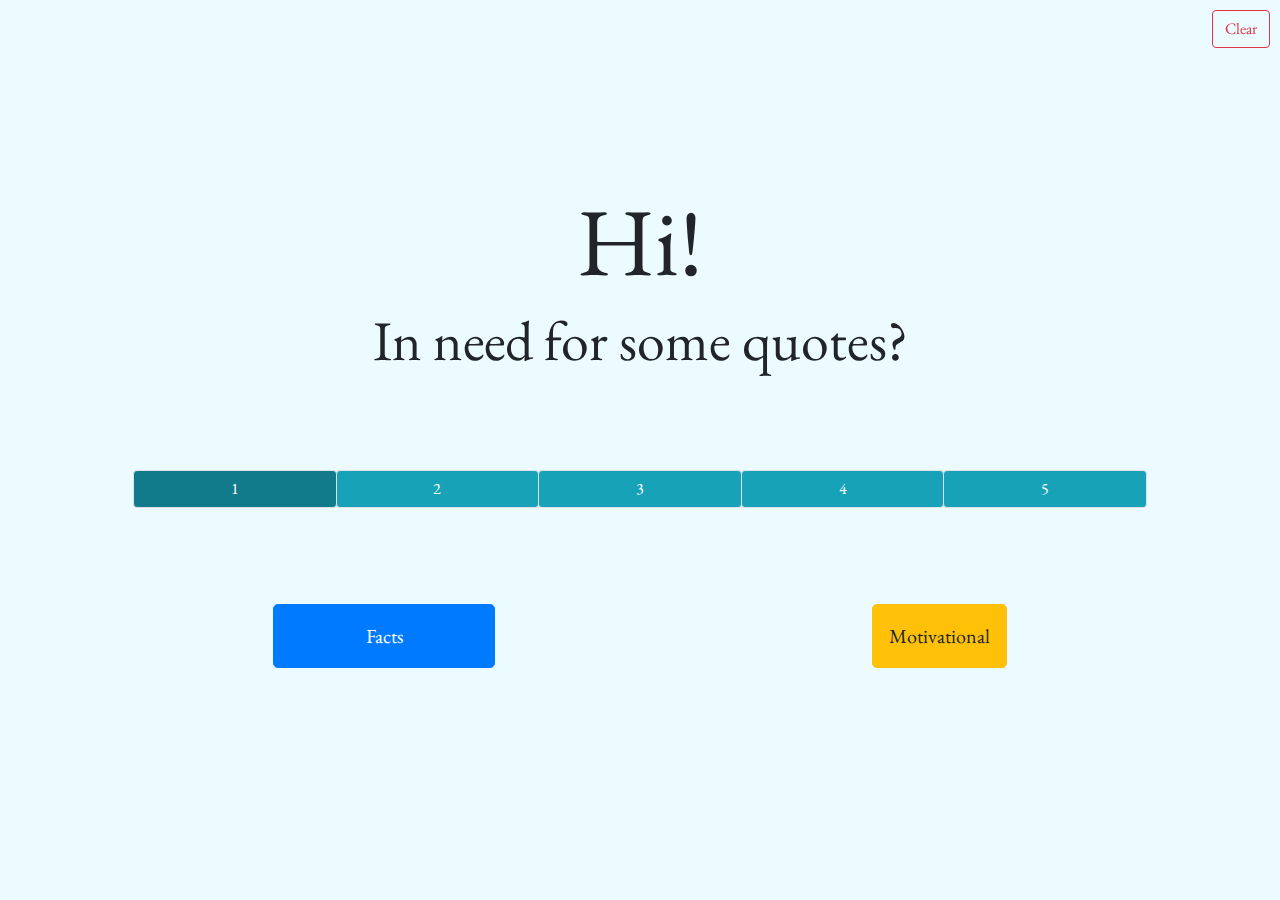
<file: index.html>
<!DOCTYPE html>
<html>
  <head>
    <!-- Required meta tags -->
    <meta charset="utf-8" />
    <meta name="viewport" content="width=device-width, initial-scale=1, shrink-to-fit=no" />

    <!-- Bootstrap CSS -->
    <link rel="stylesheet" href="https://stackpath.bootstrapcdn.com/bootstrap/4.3.1/css/bootstrap.min.css" integrity="sha384-ggOyR0iXCbMQv3Xipma34MD+dH/1fQ784/j6cY/iJTQUOhcWr7x9JvoRxT2MZw1T" crossorigin="anonymous" />
    <!-- font awesome -->
    <link rel="stylesheet" href="https://use.fontawesome.com/releases/v5.7.2/css/all.css" integrity="sha384-fnmOCqbTlWIlj8LyTjo7mOUStjsKC4pOpQbqyi7RrhN7udi9RwhKkMHpvLbHG9Sr" crossorigin="anonymous" />

    <link rel="stylesheet" href="css/main.css" />

    <!-- font -->
    <link href="https://fonts.googleapis.com/css?family=EB+Garamond" rel="stylesheet" />
    <title>Quote generator</title>
  </head>

  <body>
    <div class="container">
      <div class="row justify-content-center align-items-center">
        <div class="col">
          <h1 class="display-1 text-center">Hi!</h1>
          <h4 class="mb-5 display-4 text-center">In need for some quotes?</h4>
          <div class="btn-group btn-group-toggle d-flex py-5 pb-2 mx-5" data-toggle="buttons">
            <label class="howManyBtn btn btn-info active border rounded">
              <input type="radio" name="options" id="option1" autocomplete="off" checked />
              1
            </label>
            <label class="howManyBtn btn btn-info border rounded">
              <input type="radio" name="options" id="option2" autocomplete="off" />
              2
            </label>
            <label class="howManyBtn btn btn-info border rounded">
              <input type="radio" name="options" id="option3" autocomplete="off" />
              3
            </label>
            <label class="howManyBtn btn btn-info border rounded">
              <input type="radio" name="options" id="option4" autocomplete="off" />
              4
            </label>
            <label class="howManyBtn btn btn-info border rounded">
              <input type="radio" name="options" id="option5" autocomplete="off" />
              5
            </label>
          </div>
          <div class="pt-5 d-flex justify-content-around">
            <button type="button" class="btn btn-lg btn-primary p-3" id="factBtn">
              Facts
            </button>
            <button type="button" class="btn btn-lg btn-warning p-3" id="motBtn">
              Motivational
            </button>
          </div>
          <!-- div to hold the generated quotes -->
          <div class="quoteOutput lead text-center pt-5"></div>
          <div class="clearBtn">
            <button type="button" class="btn btn-outline-danger">
              Clear
            </button>
          </div>
        </div>
      </div>
    </div>

    <script src="./js/main.js"></script>
    <!-- Optional JavaScript -->
    <!-- jQuery first, then Popper.js, then Bootstrap JS -->
    <script src="https://code.jquery.com/jquery-3.3.1.slim.min.js" integrity="sha384-q8i/X+965DzO0rT7abK41JStQIAqVgRVzpbzo5smXKp4YfRvH+8abtTE1Pi6jizo" crossorigin="anonymous"></script>
    <script src="https://cdnjs.cloudflare.com/ajax/libs/popper.js/1.14.7/umd/popper.min.js" integrity="sha384-UO2eT0CpHqdSJQ6hJty5KVphtPhzWj9WO1clHTMGa3JDZwrnQq4sF86dIHNDz0W1" crossorigin="anonymous"></script>
    <script src="https://stackpath.bootstrapcdn.com/bootstrap/4.3.1/js/bootstrap.min.js" integrity="sha384-JjSmVgyd0p3pXB1rRibZUAYoIIy6OrQ6VrjIEaFf/nJGzIxFDsf4x0xIM+B07jRM" crossorigin="anonymous"></script>
  </body>
</html>
</file>
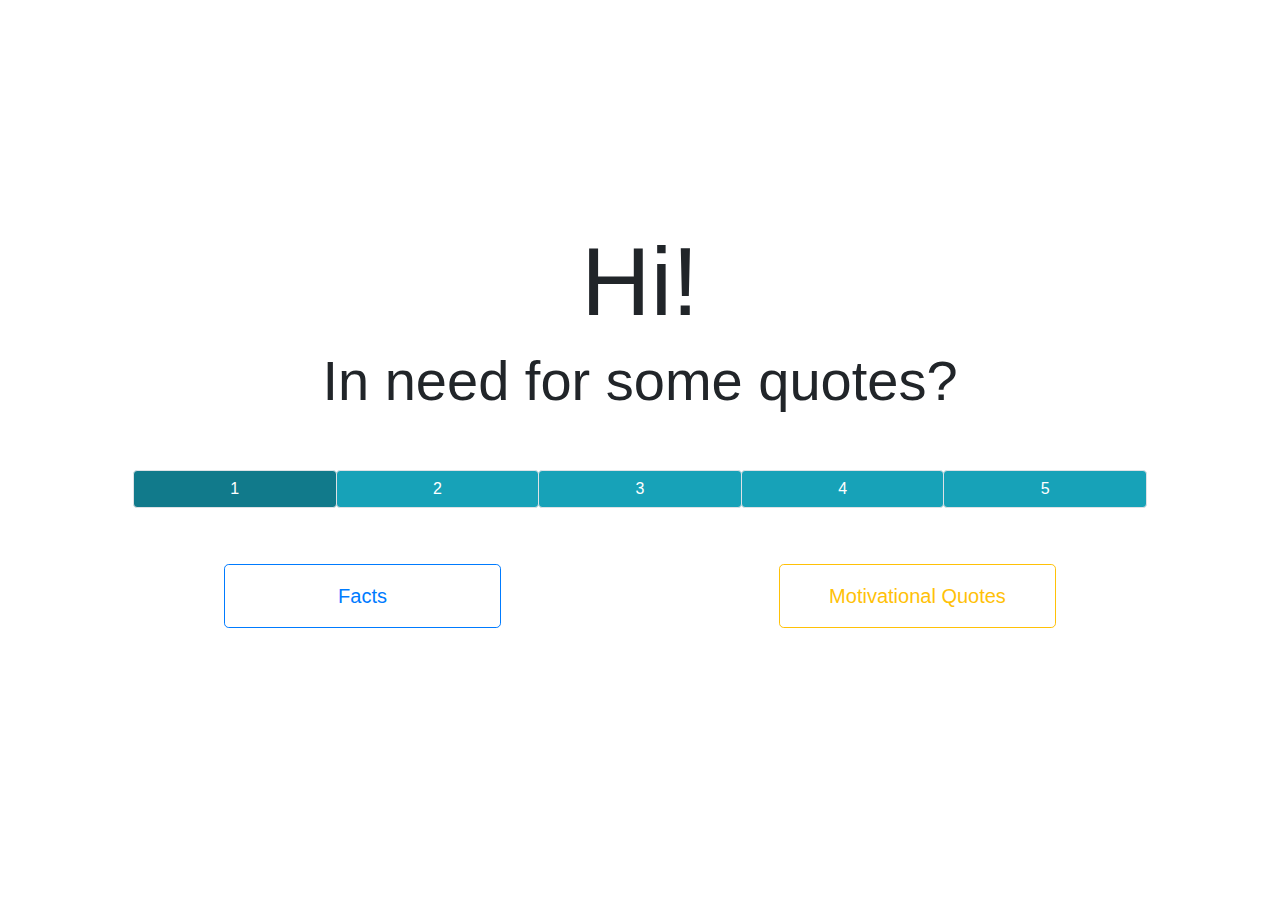
<file: html/index.html>
<!doctype html>
<html>

<head>
    <!-- Required meta tags -->
    <meta charset="utf-8">
    <meta name="viewport" content="width=device-width, initial-scale=1, shrink-to-fit=no">

    <!-- Bootstrap CSS -->
    <link rel="stylesheet" href="https://stackpath.bootstrapcdn.com/bootstrap/4.3.1/css/bootstrap.min.css" integrity="sha384-ggOyR0iXCbMQv3Xipma34MD+dH/1fQ784/j6cY/iJTQUOhcWr7x9JvoRxT2MZw1T" crossorigin="anonymous">
    <!-- font awesome -->
    <link rel="stylesheet" href="https://use.fontawesome.com/releases/v5.7.2/css/all.css"
    integrity="sha384-fnmOCqbTlWIlj8LyTjo7mOUStjsKC4pOpQbqyi7RrhN7udi9RwhKkMHpvLbHG9Sr" crossorigin="anonymous">

    <link rel="stylesheet" href="../style.css">

    <title>Quote generator</title>
</head>

<body>
    <div class="container">
        <div class="row justify-content-center align-items-center">
            <div class="col-12">
                <h1 class="display-1 text-center">Hi!</h1>
                <h4 class="display-4 text-center">In need for some quotes?</h4>
                <!-- <select class="custom-select">
                    <option selected>Open this select menu</option>
                    <option value="1">One</option>
                    <option value="2">Two</option>
                    <option value="3">Three</option>
                  </select> -->
                <div class="btn-group btn-group-toggle d-flex pt-5 pb-2 mx-5" data-toggle="buttons">
                    <label class="eventDel btn btn-info active border rounded">
                        <input type="radio" name="options" id="option1" autocomplete="off" checked> 1
                    </label>
                    <label class="eventDel btn btn-info border rounded">
                        <input type="radio" name="options" id="option2" autocomplete="off"> 2
                    </label>
                    <label class="eventDel btn btn-info border rounded">
                        <input type="radio" name="options" id="option3" autocomplete="off"> 3
                    </label>
                    <label class="eventDel btn btn-info border rounded">
                        <input type="radio" name="options" id="option4" autocomplete="off"> 4
                    </label>
                    <label class="eventDel btn btn-info border rounded">
                        <input type="radio" name="options" id="option5" autocomplete="off"> 5
                    </label>
                </div>
                <div class="pt-5 d-flex justify-content-around">
                    <button type="button" class="btn btn-lg btn-outline-primary p-3 w-25" id="factBtn">Facts</button>
                    <button type="button" class="btn btn-lg btn-outline-warning p-3 w-25" id="motBtn">Motivational Quotes</button>
                </div>
                <!-- this span will be generated by JS, as often as the user wants by clicking the radio buttons -->
                <div class="quoteOutput lead text-center pt-5"></div>
            </div>
        </div>
    </div>


    <script src="../js/main.js"></script>
     <!-- Optional JavaScript -->
    <!-- jQuery first, then Popper.js, then Bootstrap JS -->
    <script src="https://code.jquery.com/jquery-3.3.1.slim.min.js" integrity="sha384-q8i/X+965DzO0rT7abK41JStQIAqVgRVzpbzo5smXKp4YfRvH+8abtTE1Pi6jizo" crossorigin="anonymous"></script>
    <script src="https://cdnjs.cloudflare.com/ajax/libs/popper.js/1.14.7/umd/popper.min.js" integrity="sha384-UO2eT0CpHqdSJQ6hJty5KVphtPhzWj9WO1clHTMGa3JDZwrnQq4sF86dIHNDz0W1" crossorigin="anonymous"></script>
    <script src="https://stackpath.bootstrapcdn.com/bootstrap/4.3.1/js/bootstrap.min.js" integrity="sha384-JjSmVgyd0p3pXB1rRibZUAYoIIy6OrQ6VrjIEaFf/nJGzIxFDsf4x0xIM+B07jRM" crossorigin="anonymous"></script>
</body>

</html>
</file>
<file: css/main.css>
html,
body {
  height: 100%;
  background-color: rgb(236, 251, 255);
  font-family: 'EB Garamond', serif;
}

.container,
.row.justify-content-center.align-items-center {
  height: 100%;
  min-height: 100%;
}

p {
  border: 1px solid rgba(33, 0, 180, 0.171);
}

#factBtn {
  min-width: 20%;
}

.clearBtn {
  position: fixed;
  top: 10px;
  right: 10px;
}
</file>
<file: style.css>
html, body {
    height: 100%;
  }
  .container, .row.justify-content-center.align-items-center {
    height: 100%;
    min-height: 100%;
  }

  p {
    border: 1px solid rgba(33, 0, 180, 0.171);
  }
</file>
